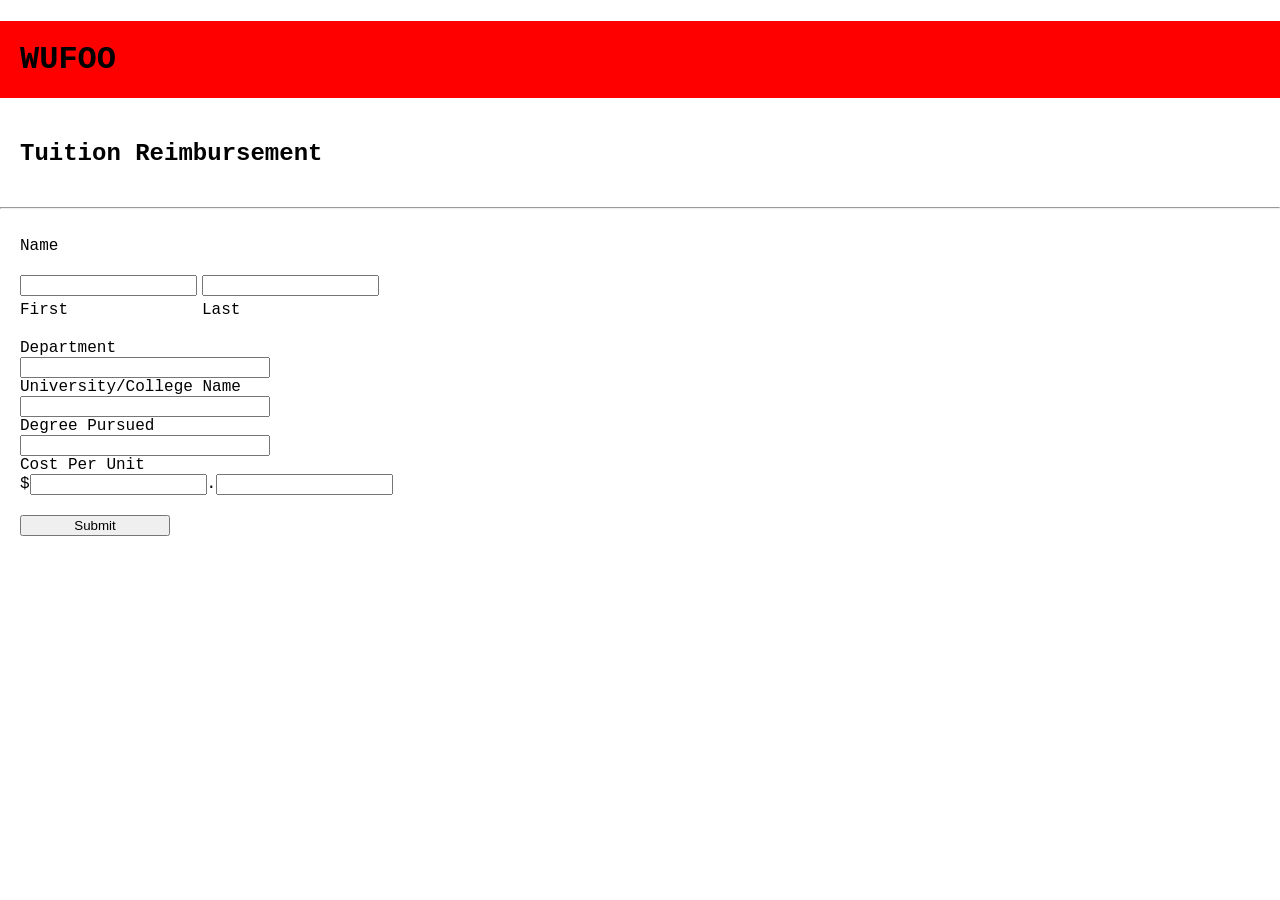
<file: htmlfile/index.html>
<!DOCTYPE html>
<html lang="en">

<head>
    <meta charset="UTF-8">
    <meta name="viewport" content="width=device-width, initial-scale=1.0">
    <title>WUFOO</title>
    <link rel="stylesheet" href="stylr.css">
</head>

<body>
    <div class="container">
        <h1 style="background-color: red; padding: 20px;">WUFOO</h1>
        <h2 style="padding: 20px;">Tuition Reimbursement</h2>

        <hr>

        <form action="" style="width: 250px; display: flex; flex-direction: column; gap: 20px; padding: 20px;">
            <label for="">Name</label>

            <div style="display: flex; gap: 5px;">
                <div class="ajad">
                    <input type="text" name="name" id="">
                    <label for="">First</label>
                </div>

                <div class="ajad">
                    <input type="text">
                    <label for="">Last</label>
                </div>

            </div>

            <div style="display: flex; flex-direction: column;">
                <label for="">Department</label>
                <input type="text">

                <label for="">University/College Name</label>
                <input type="text">
                <label for="">Degree Pursued</label>
                <input type="text">
               
                    <label for="">Cost Per Unit</label>
                <div class="currency">
                    <span>$</span>
                <input type="text">
                <span>.</span>
                <input type="text">
                </div>
            </div>
            <button style="width: 150px;">Submit</button>

        </form>
    </div>
    </div>

</body>

</html>
</file>
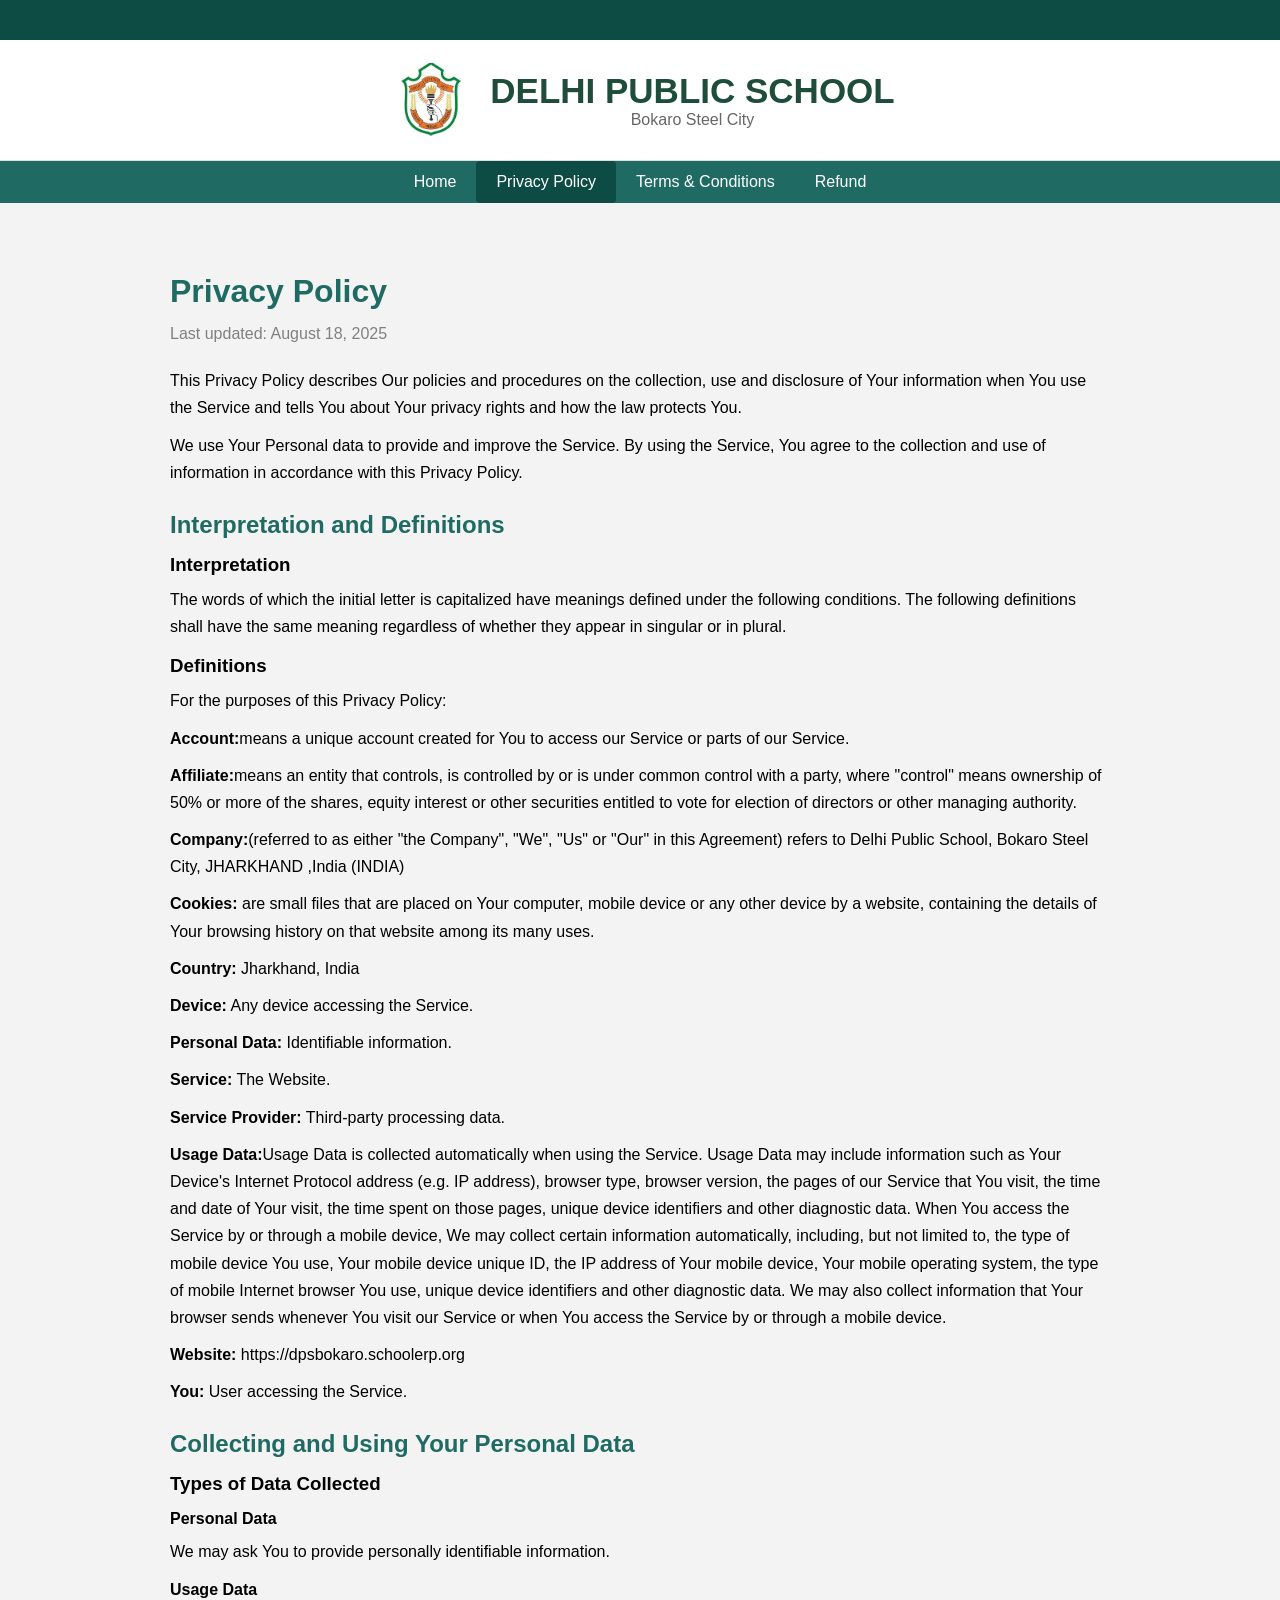
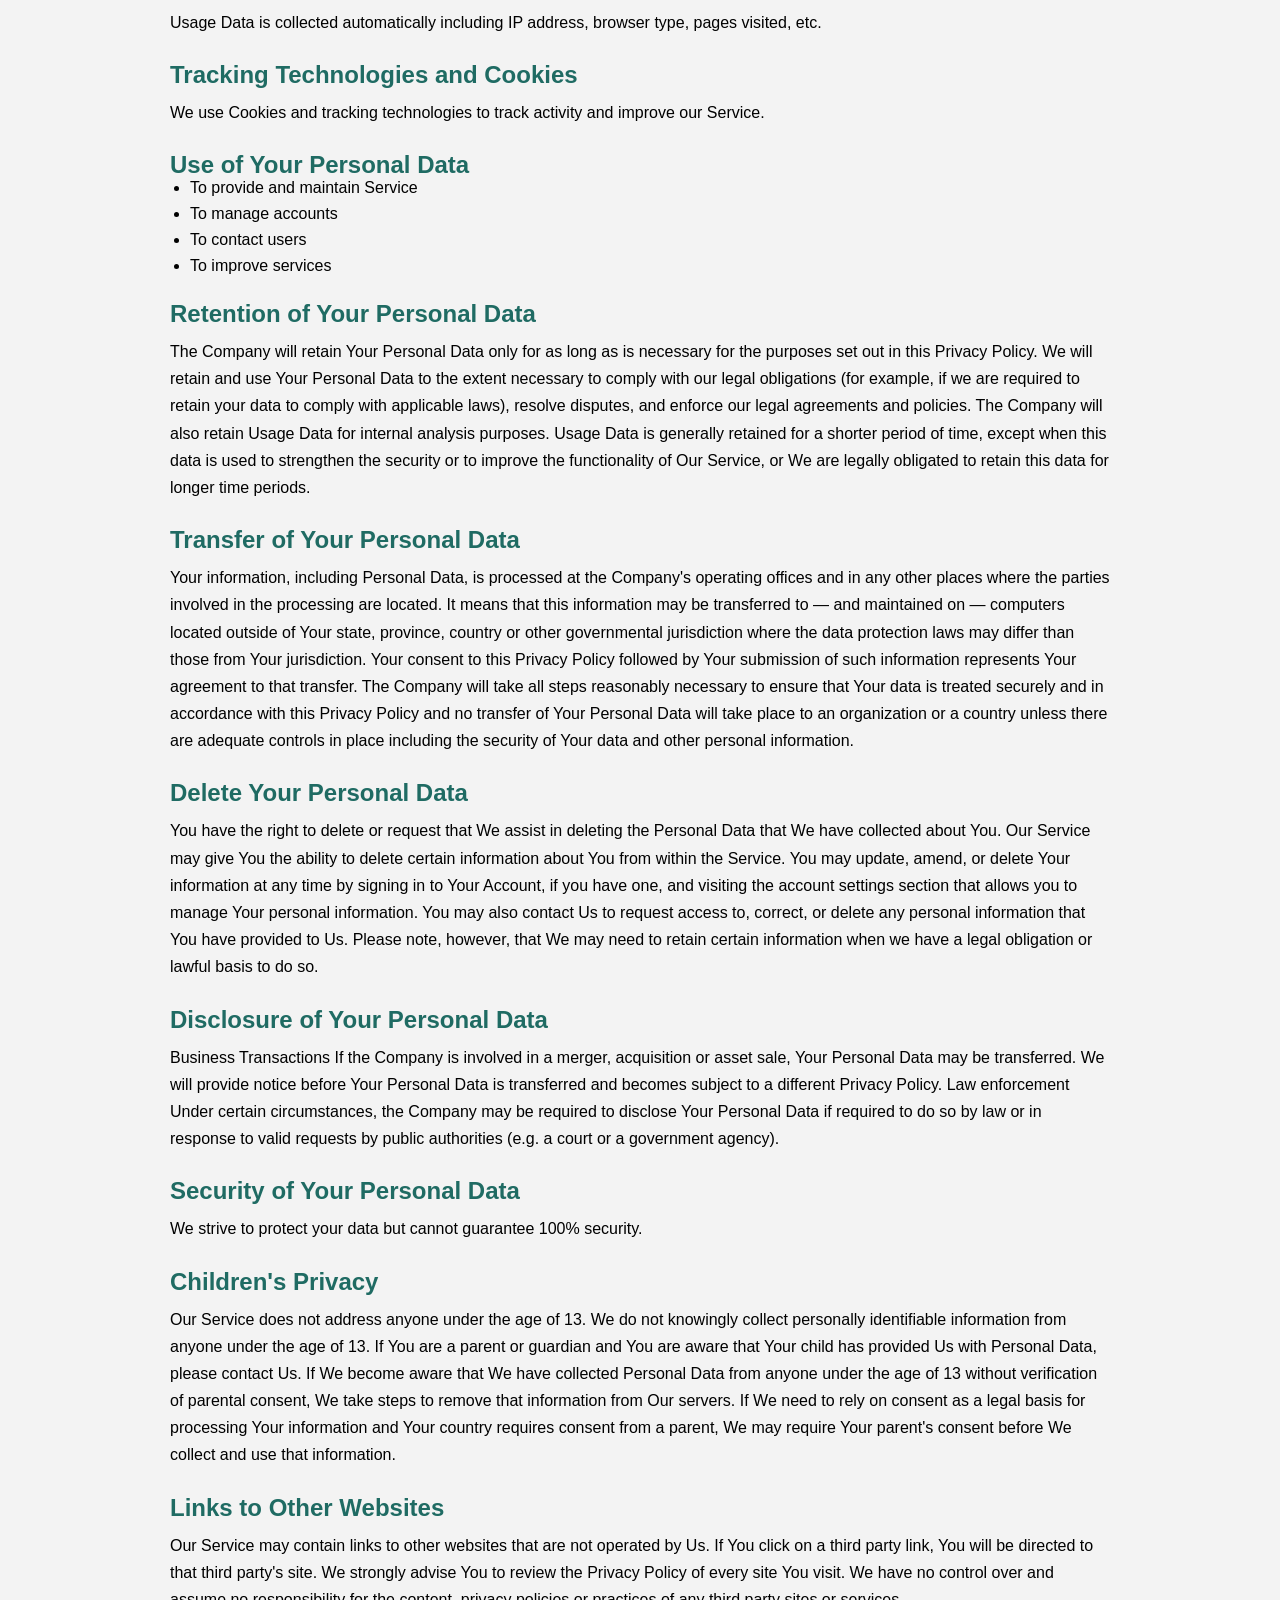
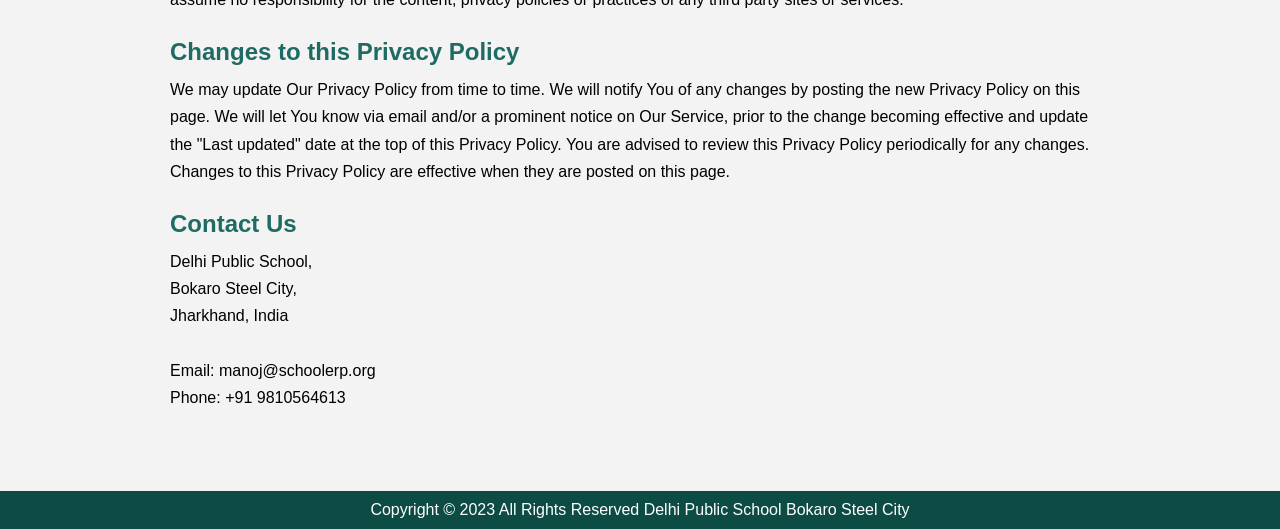
<file: dpsbokaro/privacy.html>
<!DOCTYPE html>
<html lang="en">

<head>
    <meta charset="UTF-8">
    <meta name="viewport" content="width=device-width, initial-scale=1.0">
    <title>Privacy Policy</title>

    <link rel="stylesheet" href="privacy.css">
</head>

<body>

    <div class="top"></div>

    <!-- Header -->
    <header class="header">
        <div class="logo-section">
            <img src="./img/logo.jpg" alt="logo">
            <div>
                <h1>DELHI PUBLIC SCHOOL</h1>
                <p>Bokaro Steel City</p>
            </div>
        </div>
    </header>


    <!-- Navbar -->
    <nav class="navbar">
        <ul>
            <li><a href="index.html">Home</a></li>
            <li class="active"><a href="privacy.html">Privacy Policy</a></li>
            <li><a href="terms.html">Terms & Conditions</a></li>
            <li><a href="">Refund</a></li>
        </ul>
    </nav>

    <!-- Main Content -->
    <div class="main">
        <div class="policy">

            <h1>Privacy Policy</h1>
            <p class="date">Last updated: August 18, 2025</p>

            <p>This Privacy Policy describes Our policies and procedures on the collection, use and disclosure of Your
                information when You use the Service and tells You about Your privacy rights and how the law protects
                You.</p>
            <p>We use Your Personal data to provide and improve the Service. By using the Service, You agree to the
                collection and use of information in accordance with this Privacy Policy.</p>

            <h2>Interpretation and Definitions</h2>

            <h3><b>Interpretation</b></h3>
            <p>The words of which the initial letter is capitalized have meanings defined under the following
                conditions. The following definitions shall have the same meaning regardless of whether they appear in
                singular or in plural.</p>

            <h3>Definitions</h3>
            <p>For the purposes of this Privacy Policy:</p>
            <p><b>Account:</b>means a unique account created for You to access our Service or parts of our Service. </p>
            <p><b>Affiliate:</b>means an entity that controls, is controlled by or is under common control with a party,
                where "control" means ownership of 50% or more of the shares, equity interest or other securities
                entitled to vote for election of directors or other managing authority. </p>
            <p><b>Company:</b>(referred to as either "the Company", "We", "Us" or "Our" in this Agreement) refers to
                Delhi Public School, Bokaro Steel City, JHARKHAND ,India (INDIA)</p>
            <p><b>Cookies:</b> are small files that are placed on Your computer, mobile device or any other device by a
                website, containing the details of Your browsing history on that website among its many uses.</p>
            <p><b>Country:</b> Jharkhand, India</p>
            <p><b>Device:</b> Any device accessing the Service.</p>
            <p><b>Personal Data:</b> Identifiable information.</p>
            <p><b>Service:</b> The Website.</p>
            <p><b>Service Provider:</b> Third-party processing data.</p>
            <p><b>Usage Data:</b>Usage Data is collected automatically when using the Service.
                Usage Data may include information such as Your Device's Internet Protocol address (e.g. IP address),
                browser type, browser version, the pages of our Service that You visit, the time and date of Your visit,
                the time spent on those pages, unique device identifiers and other diagnostic data.
                When You access the Service by or through a mobile device, We may collect certain information
                automatically, including, but not limited to, the type of mobile device You use, Your mobile device
                unique ID, the IP address of Your mobile device, Your mobile operating system, the type of mobile
                Internet browser You use, unique device identifiers and other diagnostic data.
                We may also collect information that Your browser sends whenever You visit our Service or when You
                access the Service by or through a mobile device.</p>
            <p><b>Website:</b> https://dpsbokaro.schoolerp.org</p>
            <p><b>You:</b> User accessing the Service.</p>

            <h2>Collecting and Using Your Personal Data</h2>

            <h3>Types of Data Collected</h3>

            <h4>Personal Data</h4>
            <p>We may ask You to provide personally identifiable information.</p>

            <h4>Usage Data</h4>
            <p>Usage Data is collected automatically including IP address, browser type, pages visited, etc.</p>

            <h2>Tracking Technologies and Cookies</h2>
            <p>We use Cookies and tracking technologies to track activity and improve our Service.</p>

            <h2>Use of Your Personal Data</h2>
            <ul>
                <li>To provide and maintain Service</li>
                <li>To manage accounts</li>
                <li>To contact users</li>
                <li>To improve services</li>
            </ul>

            <h2>Retention of Your Personal Data</h2>
            <p>The Company will retain Your Personal Data only for as long as is necessary for the purposes set out in
                this Privacy Policy. We will retain and use Your Personal Data to the extent necessary to comply with
                our legal obligations (for example, if we are required to retain your data to comply with applicable
                laws), resolve disputes, and enforce our legal agreements and policies.
                The Company will also retain Usage Data for internal analysis purposes. Usage Data is generally retained
                for a shorter period of time, except when this data is used to strengthen the security or to improve the
                functionality of Our Service, or We are legally obligated to retain this data for longer time periods.
            </p>

            <h2>Transfer of Your Personal Data</h2>
            <p>Your information, including Personal Data, is processed at the Company's operating offices and in any
                other places where the parties involved in the processing are located. It means that this information
                may be transferred to — and maintained on — computers located outside of Your state, province, country
                or other governmental jurisdiction where the data protection laws may differ than those from Your
                jurisdiction.
                Your consent to this Privacy Policy followed by Your submission of such information represents Your
                agreement to that transfer.
                The Company will take all steps reasonably necessary to ensure that Your data is treated securely and in
                accordance with this Privacy Policy and no transfer of Your Personal Data will take place to an
                organization or a country unless there are adequate controls in place including the security of Your
                data and other personal information.</p>

            <h2>Delete Your Personal Data</h2>
            <p>You have the right to delete or request that We assist in deleting the Personal Data that We have
                collected about You.
                Our Service may give You the ability to delete certain information about You from within the Service.
                You may update, amend, or delete Your information at any time by signing in to Your Account, if you have
                one, and visiting the account settings section that allows you to manage Your personal information. You
                may also contact Us to request access to, correct, or delete any personal information that You have
                provided to Us.
                Please note, however, that We may need to retain certain information when we have a legal obligation or
                lawful basis to do so.</p>

            <h2>Disclosure of Your Personal Data</h2>
            <p>Business Transactions
                If the Company is involved in a merger, acquisition or asset sale, Your Personal Data may be
                transferred. We will provide notice before Your Personal Data is transferred and becomes subject to a
                different Privacy Policy.
                Law enforcement
                Under certain circumstances, the Company may be required to disclose Your Personal Data if required to
                do so by law or in response to valid requests by public authorities (e.g. a court or a government
                agency).</p>

            <h2>Security of Your Personal Data</h2>
            <p>We strive to protect your data but cannot guarantee 100% security.</p>

            <h2>Children's Privacy</h2>
            <p>Our Service does not address anyone under the age of 13. We do not knowingly collect personally
                identifiable information from anyone under the age of 13. If You are a parent or guardian and You are
                aware that Your child has provided Us with Personal Data, please contact Us. If We become aware that We
                have collected Personal Data from anyone under the age of 13 without verification of parental consent,
                We take steps to remove that information from Our servers.
                If We need to rely on consent as a legal basis for processing Your information and Your country requires
                consent from a parent, We may require Your parent's consent before We collect and use that information.
            </p>

            <h2>Links to Other Websites</h2>
            <p>Our Service may contain links to other websites that are not operated by Us. If You click on a third
                party link, You will be directed to that third party's site. We strongly advise You to review the
                Privacy Policy of every site You visit.
                We have no control over and assume no responsibility for the content, privacy policies or practices of
                any third party sites or services.</p>

            <h2>Changes to this Privacy Policy</h2>
            <p>We may update Our Privacy Policy from time to time. We will notify You of any changes by posting the new
                Privacy Policy on this page.
                We will let You know via email and/or a prominent notice on Our Service, prior to the change becoming
                effective and update the "Last updated" date at the top of this Privacy Policy.
                You are advised to review this Privacy Policy periodically for any changes. Changes to this Privacy
                Policy are effective when they are posted on this page.</p>

            <h2>Contact Us</h2>
            <p>
                Delhi Public School,<br>
                Bokaro Steel City,<br>
                Jharkhand, India<br><br>
                Email: manoj@schoolerp.org<br>
                Phone: +91 9810564613
            </p>

        </div>
    </div>

    <!-- Footer -->
    <footer class="footer">
        Copyright © 2023 All Rights Reserved Delhi Public School Bokaro Steel City
    </footer>

</body>

</html>
</file>
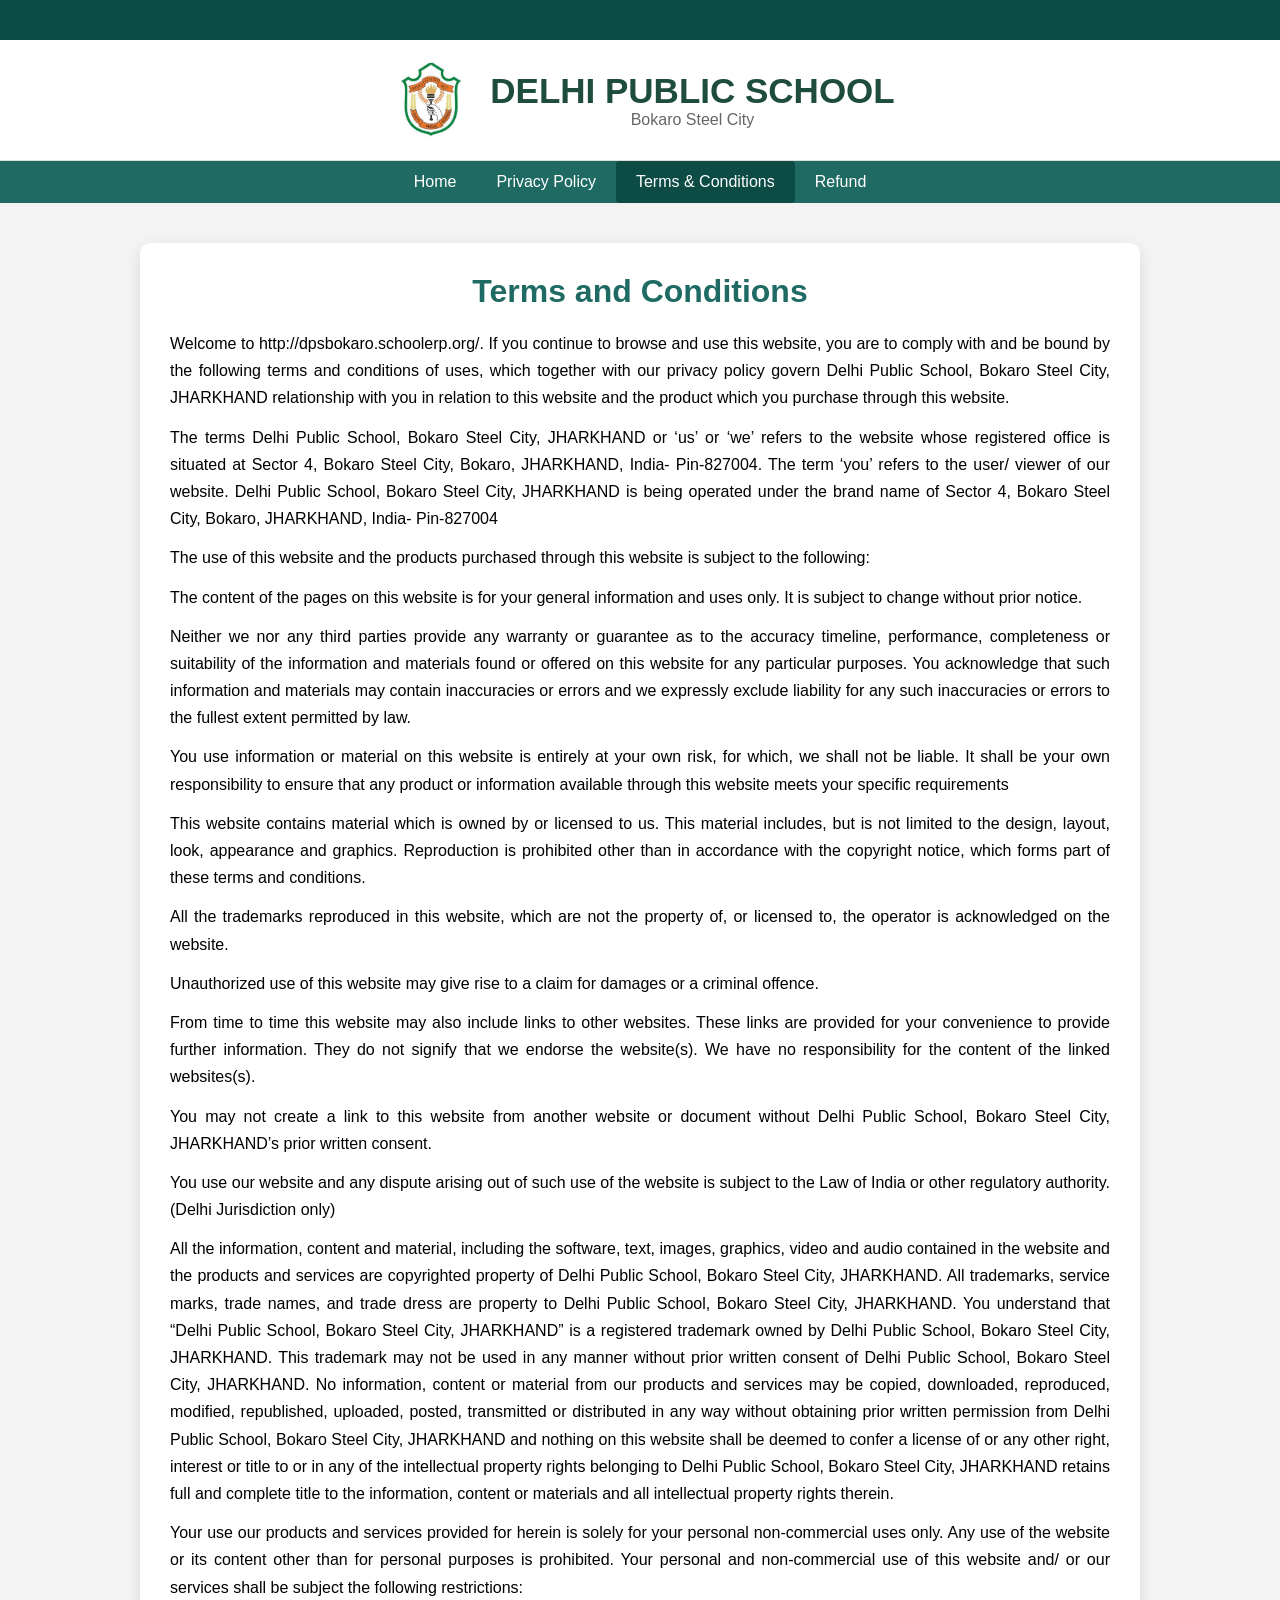
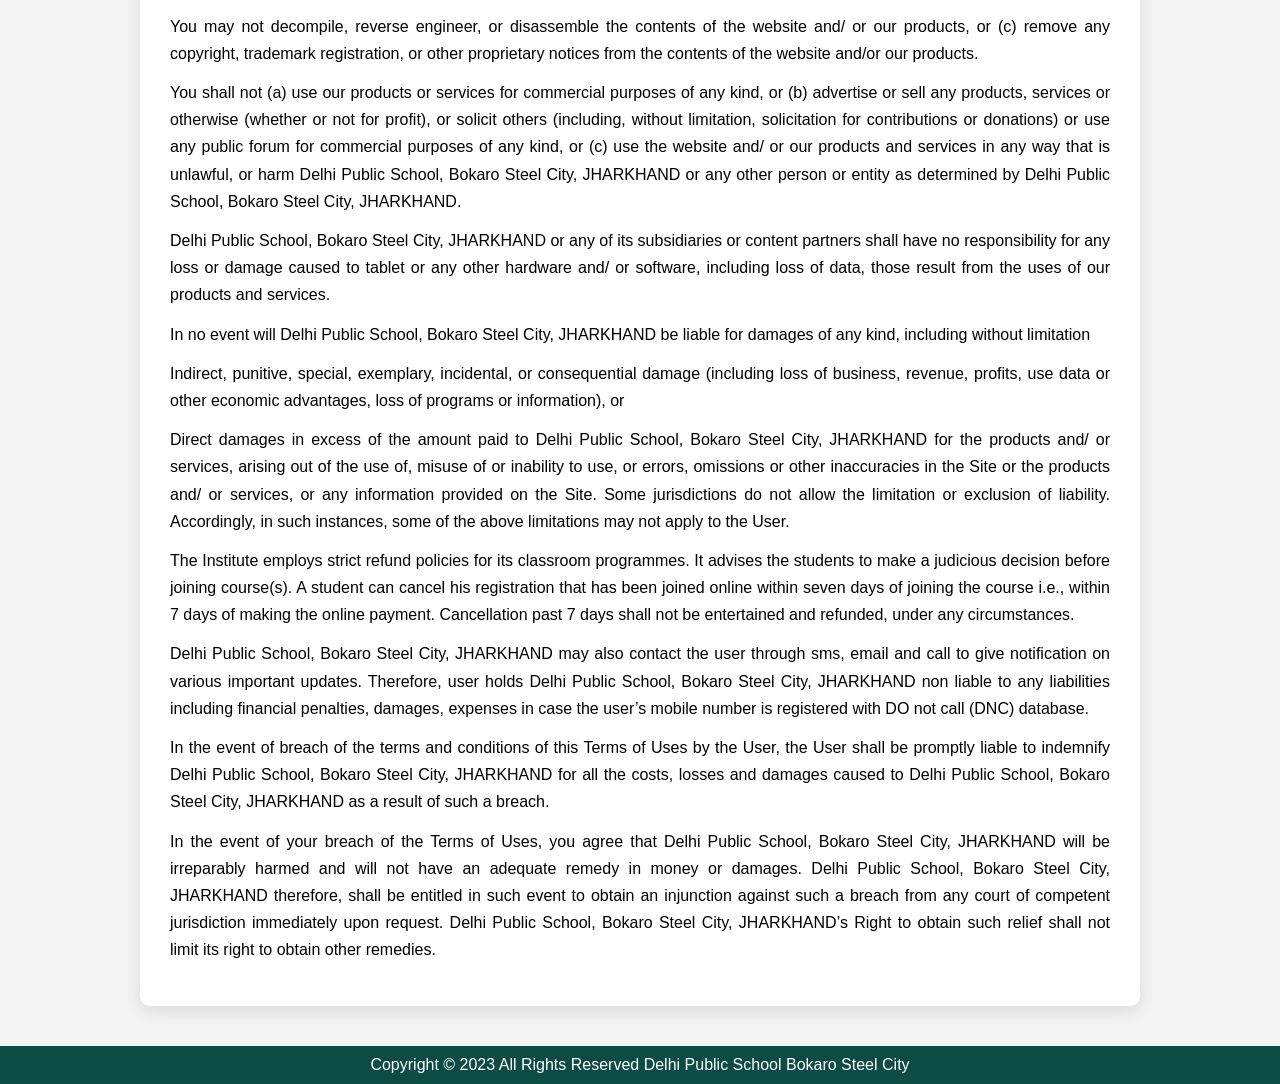
<file: dpsbokaro/terms.html>
<!DOCTYPE html>
<html lang="en">
<head>
  <meta charset="UTF-8">
  <meta name="viewport" content="width=device-width, initial-scale=1.0">
  <title>Terms & Conditions</title>

  <style>
    * {
      margin: 0;
      padding: 0;
      box-sizing: border-box;
      font-family: Arial, sans-serif;
    }

    body {
      display: flex;
      flex-direction: column;
      min-height: 100vh;
      background: #f3f3f3;
    }

    .top{
    width: 100vw;
    height: 40px;
    background-color: #0d4b45 ;
}

/* Header */
.header {
  background: white;
  padding: 15px;
  text-align: center;
  border-bottom: 1px solid #ddd;
}

.logo-section {
  display: flex;
  align-items: center;
  justify-content: center;
  gap: 15px;
}

.logo-section img {
  width: 90px;
}

.logo-section h1 {
  font-size: 35px;
  color: #1f4d3b;
}

.logo-section p {
  color: #666;
}


    /* Navbar */
    .navbar {
      position: sticky;
      top: 0;
      background: #1f6b63;
      z-index: 1000;
    }

    .navbar ul {
      display: flex;
      justify-content: center;
      list-style: none;
      flex-wrap: wrap;
    }

    .navbar li {
      padding: 12px 20px;
    }

    .navbar a {
      color: white;
      text-decoration: none;
    }

    .navbar li:hover,
    .navbar .active {
      background: #0d4b45;
      border-radius: 4px;
    }

    /* Main */
    .main {
      flex: 1;
      padding: 40px 20px;
    }

    .terms {
      max-width: 1000px;
      margin: auto;
      background: #fff;
      padding: 30px;
      border-radius: 10px;
      box-shadow: 0 5px 15px rgba(0,0,0,0.1);
    }

    .terms h1 {
      text-align: center;
      color: #1f6b63;
      margin-bottom: 20px;
    }

    .terms p {
      margin: 12px 0;
      line-height: 1.7;
      text-align: justify;
    }

    /* Footer */
    .footer {
      background: #0d4b45;
      color: white;
      text-align: center;
      padding: 10px;
    }

    @media (max-width: 768px) {
      .terms {
        padding: 20px;
      }
    }
  </style>
</head>

<body>
<div class="top"></div>

    <!-- Header -->
    <header class="header">
        <div class="logo-section">
            <img src="./img/logo.jpg" alt="logo">
            <div>
                <h1>DELHI PUBLIC SCHOOL</h1>
                <p>Bokaro Steel City</p>
            </div>
        </div>
    </header>

  <!-- Navbar -->
  <nav class="navbar">
    <ul>
      <li><a href="index.html">Home</a></li>
      <li><a href="privacy.html">Privacy Policy</a></li>
      <li class="active"><a href="terms.html">Terms & Conditions</a></li>
      <li><a href="#">Refund</a></li>
    </ul>
  </nav>

  <!-- Main -->
  <div class="main">
    <div class="terms">

      <h1>Terms and Conditions</h1>

      <p>Welcome to http://dpsbokaro.schoolerp.org/. If you continue to browse and use this website, you are to comply with and be bound by the following terms and conditions of uses, which together with our privacy policy govern Delhi Public School, Bokaro Steel City, JHARKHAND relationship with you in relation to this website and the product which you purchase through this website.</p>

      <p>The terms Delhi Public School, Bokaro Steel City, JHARKHAND or ‘us’ or ‘we’ refers to the website whose registered office is situated at Sector 4, Bokaro Steel City, Bokaro, JHARKHAND, India- Pin-827004. The term ‘you’ refers to the user/ viewer of our website. Delhi Public School, Bokaro Steel City, JHARKHAND is being operated under the brand name of Sector 4, Bokaro Steel City, Bokaro, JHARKHAND, India- Pin-827004</p>

      <p>The use of this website and the products purchased through this website is subject to the following:</p>

      <p>The content of the pages on this website is for your general information and uses only. It is subject to change without prior notice.</p>

      <p>Neither we nor any third parties provide any warranty or guarantee as to the accuracy timeline, performance, completeness or suitability of the information and materials found or offered on this website for any particular purposes. You acknowledge that such information and materials may contain inaccuracies or errors and we expressly exclude liability for any such inaccuracies or errors to the fullest extent permitted by law.</p>

      <p>You use information or material on this website is entirely at your own risk, for which, we shall not be liable. It shall be your own responsibility to ensure that any product or information available through this website meets your specific requirements</p>

      <p>This website contains material which is owned by or licensed to us. This material includes, but is not limited to the design, layout, look, appearance and graphics. Reproduction is prohibited other than in accordance with the copyright notice, which forms part of these terms and conditions.</p>

      <p>All the trademarks reproduced in this website, which are not the property of, or licensed to, the operator is acknowledged on the website.</p>

      <p>Unauthorized use of this website may give rise to a claim for damages or a criminal offence.</p>

      <p>From time to time this website may also include links to other websites. These links are provided for your convenience to provide further information. They do not signify that we endorse the website(s). We have no responsibility for the content of the linked websites(s).</p>

      <p>You may not create a link to this website from another website or document without Delhi Public School, Bokaro Steel City, JHARKHAND’s prior written consent.</p>

      <p>You use our website and any dispute arising out of such use of the website is subject to the Law of India or other regulatory authority. (Delhi Jurisdiction only)</p>

      <p>All the information, content and material, including the software, text, images, graphics, video and audio contained in the website and the products and services are copyrighted property of Delhi Public School, Bokaro Steel City, JHARKHAND. All trademarks, service marks, trade names, and trade dress are property to Delhi Public School, Bokaro Steel City, JHARKHAND. You understand that “Delhi Public School, Bokaro Steel City, JHARKHAND” is a registered trademark owned by Delhi Public School, Bokaro Steel City, JHARKHAND. This trademark may not be used in any manner without prior written consent of Delhi Public School, Bokaro Steel City, JHARKHAND. No information, content or material from our products and services may be copied, downloaded, reproduced, modified, republished, uploaded, posted, transmitted or distributed in any way without obtaining prior written permission from Delhi Public School, Bokaro Steel City, JHARKHAND and nothing on this website shall be deemed to confer a license of or any other right, interest or title to or in any of the intellectual property rights belonging to Delhi Public School, Bokaro Steel City, JHARKHAND retains full and complete title to the information, content or materials and all intellectual property rights therein.</p>

      <p>Your use our products and services provided for herein is solely for your personal non-commercial uses only. Any use of the website or its content other than for personal purposes is prohibited. Your personal and non-commercial use of this website and/ or our services shall be subject the following restrictions:</p>

      <p>You may not decompile, reverse engineer, or disassemble the contents of the website and/ or our products, or (c) remove any copyright, trademark registration, or other proprietary notices from the contents of the website and/or our products.</p>

      <p>You shall not (a) use our products or services for commercial purposes of any kind, or (b) advertise or sell any products, services or otherwise (whether or not for profit), or solicit others (including, without limitation, solicitation for contributions or donations) or use any public forum for commercial purposes of any kind, or (c) use the website and/ or our products and services in any way that is unlawful, or harm Delhi Public School, Bokaro Steel City, JHARKHAND or any other person or entity as determined by Delhi Public School, Bokaro Steel City, JHARKHAND.</p>

      <p>Delhi Public School, Bokaro Steel City, JHARKHAND or any of its subsidiaries or content partners shall have no responsibility for any loss or damage caused to tablet or any other hardware and/ or software, including loss of data, those result from the uses of our products and services.</p>

      <p>In no event will Delhi Public School, Bokaro Steel City, JHARKHAND be liable for damages of any kind, including without limitation</p>

      <p>Indirect, punitive, special, exemplary, incidental, or consequential damage (including loss of business, revenue, profits, use data or other economic advantages, loss of programs or information), or</p>

      <p>Direct damages in excess of the amount paid to Delhi Public School, Bokaro Steel City, JHARKHAND for the products and/ or services, arising out of the use of, misuse of or inability to use, or errors, omissions or other inaccuracies in the Site or the products and/ or services, or any information provided on the Site. Some jurisdictions do not allow the limitation or exclusion of liability. Accordingly, in such instances, some of the above limitations may not apply to the User.</p>

      <p>The Institute employs strict refund policies for its classroom programmes. It advises the students to make a judicious decision before joining course(s). A student can cancel his registration that has been joined online within seven days of joining the course i.e., within 7 days of making the online payment. Cancellation past 7 days shall not be entertained and refunded, under any circumstances.</p>

      <p>Delhi Public School, Bokaro Steel City, JHARKHAND may also contact the user through sms, email and call to give notification on various important updates. Therefore, user holds Delhi Public School, Bokaro Steel City, JHARKHAND non liable to any liabilities including financial penalties, damages, expenses in case the user’s mobile number is registered with DO not call (DNC) database.</p>

      <p>In the event of breach of the terms and conditions of this Terms of Uses by the User, the User shall be promptly liable to indemnify Delhi Public School, Bokaro Steel City, JHARKHAND for all the costs, losses and damages caused to Delhi Public School, Bokaro Steel City, JHARKHAND as a result of such a breach.</p>

      <p>In the event of your breach of the Terms of Uses, you agree that Delhi Public School, Bokaro Steel City, JHARKHAND will be irreparably harmed and will not have an adequate remedy in money or damages. Delhi Public School, Bokaro Steel City, JHARKHAND therefore, shall be entitled in such event to obtain an injunction against such a breach from any court of competent jurisdiction immediately upon request. Delhi Public School, Bokaro Steel City, JHARKHAND’s Right to obtain such relief shall not limit its right to obtain other remedies.</p>

    </div>
  </div>

  <!-- Footer -->
  <footer class="footer">
    Copyright © 2023 All Rights Reserved Delhi Public School Bokaro Steel City
  </footer>

</body>
</html>
</file>
<file: htmlfile/stylr.css>
body{
    margin: 0px;
    padding: 0%;
    box-sizing: border-box;
    font-family: 'Courier New', Courier, monospace;
}

/* .form{
    display: flex;
    flex-direction: co;
} */

.ajad{
    display: flex;
    flex-direction: column;
    
    gap: 5px;
}
.currency{
    display: flex;
    align-items: center;
}
</file>
<file: dpsbokaro/privacy.css>
* {
      margin: 0;
      padding: 0;
      box-sizing: border-box;
      font-family: Arial, sans-serif;
    }

    body {
      display: flex;
      flex-direction: column;
      min-height: 100vh;
      background: #f3f3f3;
    }

   

.top{
    width: 100vw;
    height: 40px;
    background-color: #0d4b45 ;
}

/* Header */
.header {
  background: white;
  padding: 15px;
  text-align: center;
  border-bottom: 1px solid #ddd;
}

.logo-section {
  display: flex;
  align-items: center;
  justify-content: center;
  gap: 15px;
}

.logo-section img {
  width: 90px;
}

.logo-section h1 {
  font-size: 35px;
  color: #1f4d3b;
}

.logo-section p {
  color: #666;
}

    /* Navbar */
    .navbar {
      position: sticky;
      top: 0;
      background: #1f6b63;
      z-index: 1000;
    }

    .navbar ul {
      display: flex;
      justify-content: center;
      list-style: none;
      flex-wrap: wrap;
    }

    .navbar li {
      padding: 12px 20px;
    }

    .navbar a {
      color: white;
      text-decoration: none;
    }

    .navbar li:hover,
    .navbar .active {
      background: #0d4b45;
      border-radius: 4px;
    }

    /* Main */
    .main {
      flex: 1;
      padding: 40px 20px;
    }

    .policy {
      max-width: 1000px;
      margin: auto;
      
      padding: 30px;
      border-radius: 10px;
      
    }

    .policy h1 {
      
      color: #1f6b63;
      margin-bottom: 10px;
    }

    .policy .date {
     
      color: gray;
      margin-bottom: 20px;
    }

    .policy h2 {
      margin-top: 25px;
      color: #1f6b63;
    }

    .policy h3, .policy h4 {
      margin-top: 15px;
    }

    .policy p {
      margin: 10px 0;
      line-height: 1.7;
    }

    .policy ul {
      margin-left: 20px;
    }

    .policy li {
      margin-bottom: 8px;
    }

    /* Footer */
    .footer {
      background: #0d4b45;
      color: white;
      text-align: center;
      padding: 10px;
    }

    /* Responsive */
    @media (max-width: 768px) {
      .policy {
        padding: 20px;
      }
      .logo-section {
    flex-direction: column;
  }

  .logo-section h1 {
    font-size: 20px;
  }

    }
</file>
